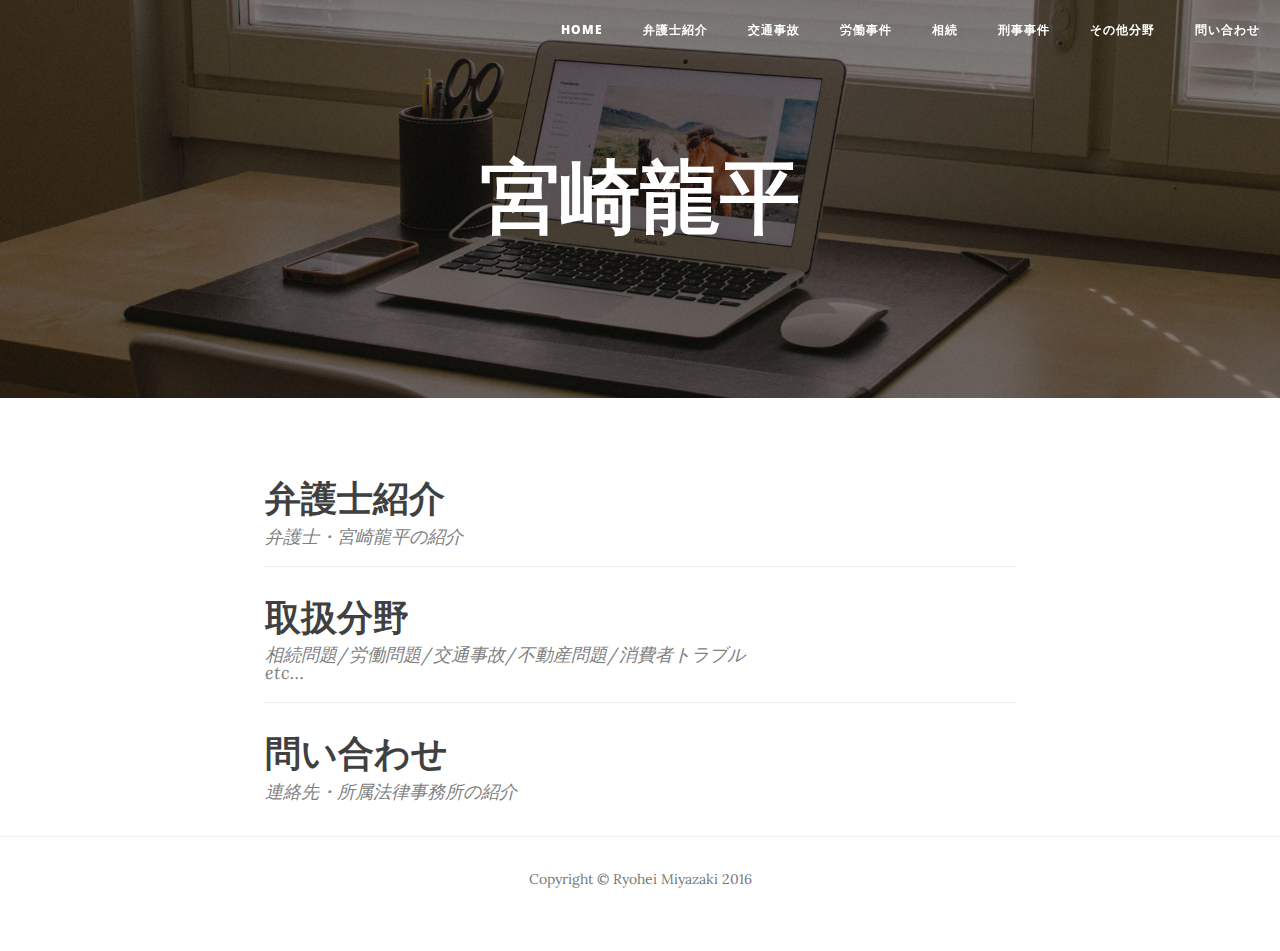
<file: index.html>
<!DOCTYPE html>
<html lang="en">

<head>

    <meta charset="utf-8">
    <meta http-equiv="X-UA-Compatible" content="IE=edge">
    <meta name="viewport" content="width=device-width, initial-scale=1">
    <meta name="description" content="">
    <meta name="author" content="">

    <title>宮崎龍平</title>

    <!-- Bootstrap Core CSS -->
    <link href="css/bootstrap.min.css" rel="stylesheet">

    <!-- Custom CSS -->
    <link href="css/style.css" rel="stylesheet">

    <!-- Custom Fonts -->
    <link href="http://maxcdn.bootstrapcdn.com/font-awesome/4.1.0/css/font-awesome.min.css" rel="stylesheet" type="text/css">
    <link href='http://fonts.googleapis.com/css?family=Lora:400,700,400italic,700italic' rel='stylesheet' type='text/css'>
    <link href='http://fonts.googleapis.com/css?family=Open+Sans:300italic,400italic,600italic,700italic,800italic,400,300,600,700,800' rel='stylesheet' type='text/css'>

    <!-- HTML5 Shim and Respond.js IE8 support of HTML5 elements and media queries -->
    <!-- WARNING: Respond.js doesn't work if you view the page via file:// -->
    <!--[if lt IE 9]>
        <script src="https://oss.maxcdn.com/libs/html5shiv/3.7.0/html5shiv.js"></script>
        <script src="https://oss.maxcdn.com/libs/respond.js/1.4.2/respond.min.js"></script>
    <![endif]-->

</head>

<body>

    <!-- Navigation -->
    <nav class="navbar navbar-default navbar-custom navbar-fixed-top">
        <div class="container-fluid">
            <!-- Brand and toggle get grouped for better mobile display -->
            <div class="navbar-header page-scroll">
                <button type="button" class="navbar-toggle" data-toggle="collapse" data-target="#bs-example-navbar-collapse-1">
                    <span class="sr-only">Toggle navigation</span>
                    <span class="icon-bar"></span>
                    <span class="icon-bar"></span>
                    <span class="icon-bar"></span>
                </button>
                <!--<a class="navbar-brand" href="index.html">宮崎龍平</a>-->
            </div>

            <!-- Collect the nav links, forms, and other content for toggling -->
            <div class="collapse navbar-collapse" id="bs-example-navbar-collapse-1">
                <ul class="nav navbar-nav navbar-right">
                    <li>
                        <a href="index.html">Home</a>
                    </li>
                    <li>
                        <a href="about.html">弁護士紹介</a>
                    </li>
                    <li>
                        <a href="traficc.html">交通事故</a>
                    </li>
                    <li>
                        <a href="labor.html">労働事件</a>
                    </li>
                    <li>
                        <a href="inheritance.html">相続</a>
                    </li>
                    <li>
                        <a href="criminal.html">刑事事件</a>
                    </li>
                    <li>
                        <a href="other.html">その他分野</a>
                    </li>
                    <li>
                        <a href="contact.html">問い合わせ</a>
                    </li> 
                </ul>
            </div>
            <!-- /.navbar-collapse -->
        </div>
        <!-- /.container -->
    </nav>

    <!-- Page Header -->
    <!-- Set your background image for this header on the line below. -->
    <header class="intro-header" style="background-image: url('img/home-bg.jpg')">
        <div class="container">
            <div class="row">
                <div class="col-lg-8 col-lg-offset-2 col-md-10 col-md-offset-1">
                    <div class="site-heading">
                        <h1>宮崎龍平</h1>
                        <!--<hr class="small">-->
                        <!--<span class="subheading"></span>-->
                    </div>
                </div>
            </div>
        </div>
    </header>

    <!-- Main Content -->
    <div class="container">
        <div class="row">
            <div class="col-lg-8 col-lg-offset-2 col-md-10 col-md-offset-1">
                <div class="post-preview">
                    <a href="about.html">
                        <h2 class="post-title">
                            弁護士紹介
                        </h2>
                    </a>
                        <!--<h3 class="post-subtitle" style="color:grey">
                            宮崎龍平</br>
                        </h3>-->
                    <p class="post-meta">
                        弁護士・宮崎龍平の紹介</br>
                    </p>
                </div>
                <hr>
                <div class="post-preview">
                    <a href="work.html">
                        <h2 class="post-title">
                            取扱分野
                        </h2>
                    </a>
                    <p class="post-meta">相続問題/労働問題/交通事故/不動産問題/消費者トラブル</br>etc…</p>
                </div>
                <hr>
                <div class="post-preview">
                    <a href="access.html">
                        <h2 class="post-title">
                            問い合わせ
                        </h2>
                    </a>
                    <p class="post-meta">連絡先・所属法律事務所の紹介</p>
                </div>
                <!--<hr>
                <div class="post-preview">
                    <a href="post.html">
                        <h2 class="post-title">
                            アクセス
                        </h2>
                        <h3 class="post-subtitle">
                            Many say exploration is part of our destiny, but it’s actually our duty to future generations.
                        </h3>
                    </a>
                    <p class="post-meta">Posted by <a href="#">Start Bootstrap</a> on July 8, 2014</p>
                </div>
                <hr>-->
                <!-- Pager -->
                <!--<ul class="pager">
                    <li class="next">
                        <a href="#">ブログはこちら &rarr;</a>
                    </li>
                </ul>-->
            </div>
        </div>
    </div>

    <hr>

    <!-- Footer -->
    <footer>
        <div class="container">
            <div class="row">           
                <p class="copyright text-muted">Copyright &copy; Ryohei Miyazaki 2016</p>
            </div>
        </div>
    </footer>

    <!-- jQuery -->
    <script src="js/jquery.js"></script>

    <!-- Bootstrap Core JavaScript -->
    <script src="js/bootstrap.min.js"></script>

    <!-- Custom Theme JavaScript -->
    <script src="js/clean-blog.min.js"></script>

</body>

</html>
</file>
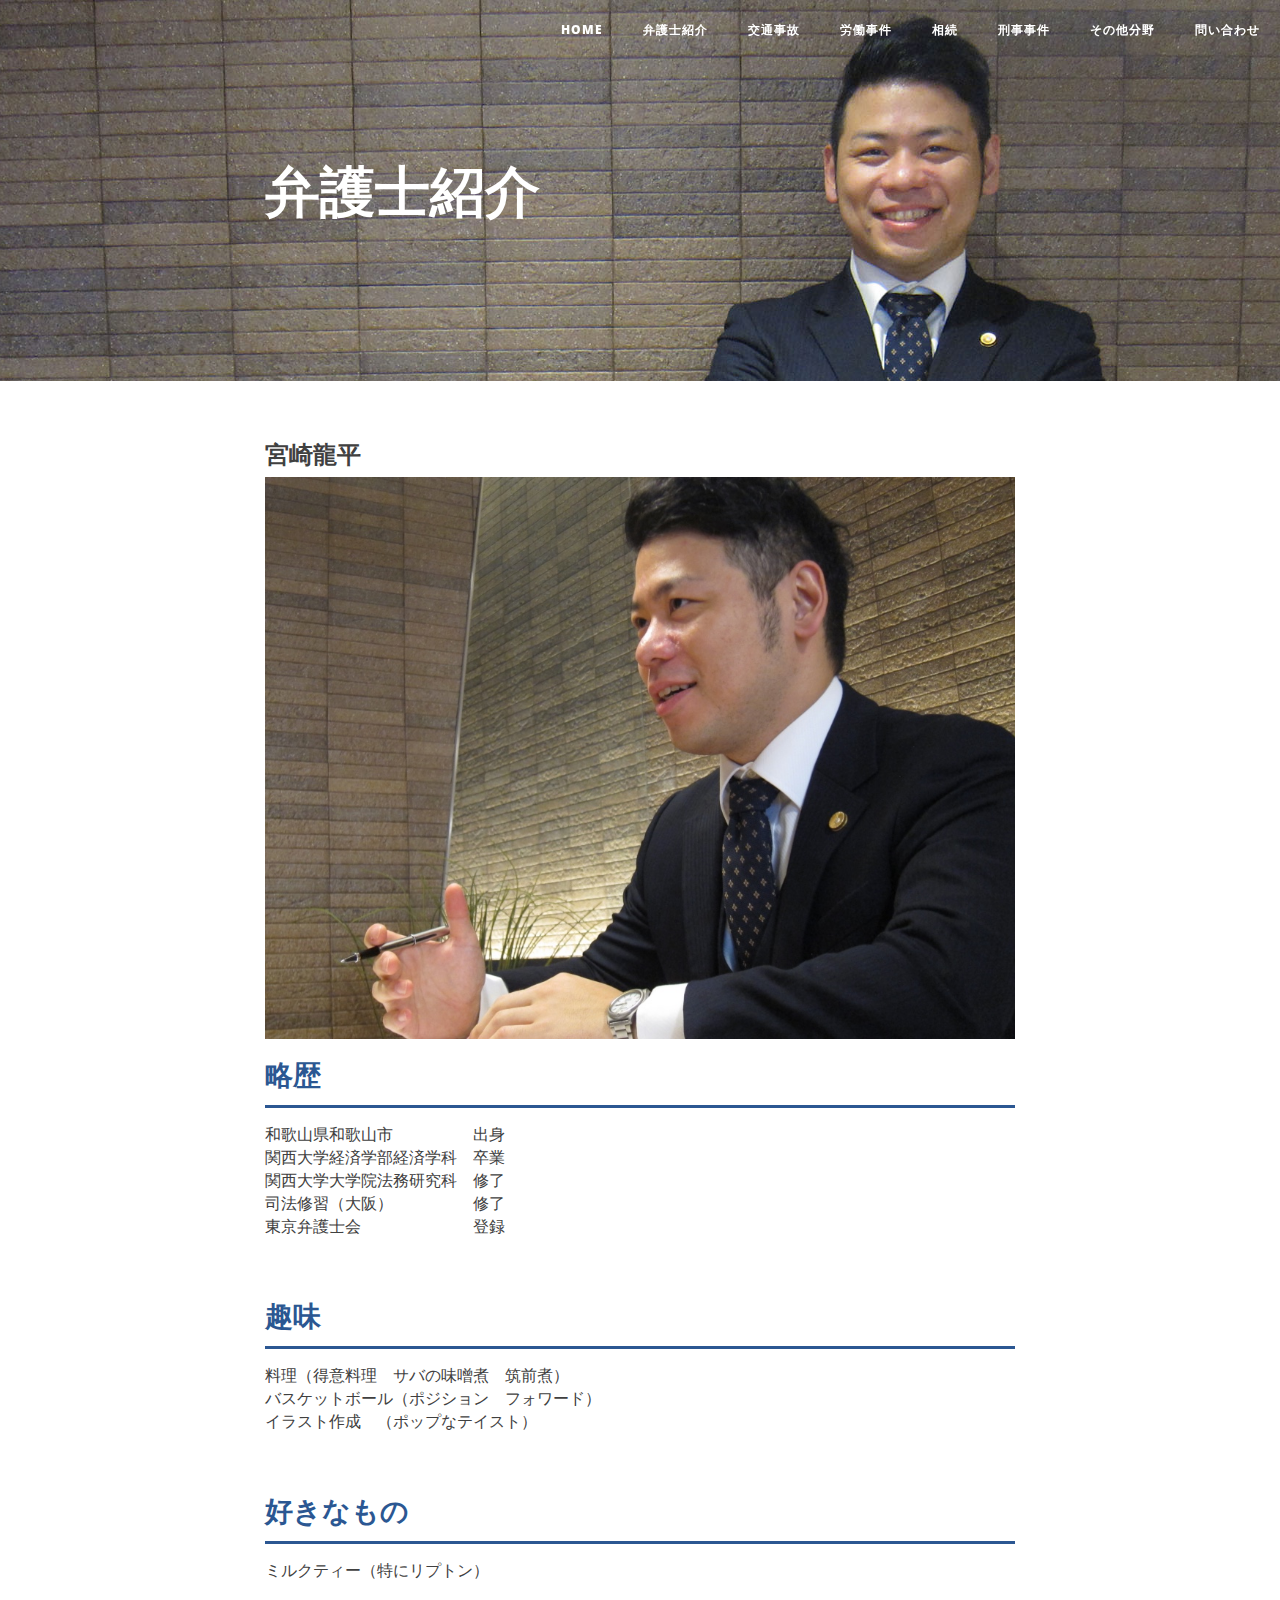
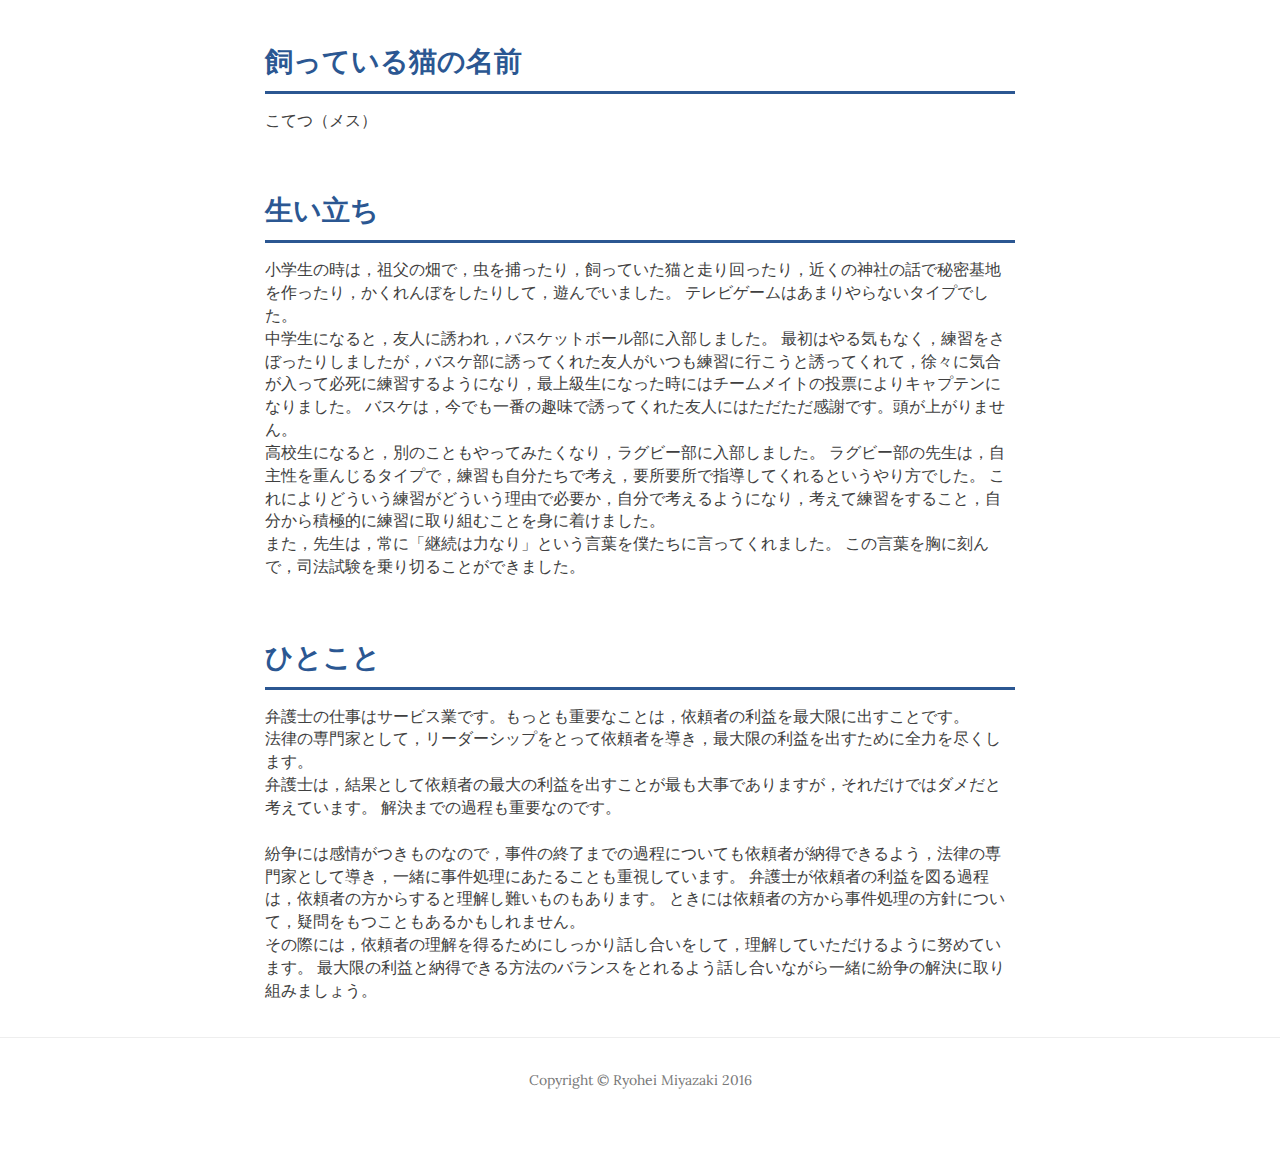
<file: about.html>
<!DOCTYPE html>
<html lang="en">

<head>

    <meta charset="utf-8">
    <meta http-equiv="X-UA-Compatible" content="IE=edge">
    <meta name="viewport" content="width=device-width, initial-scale=1">
    <meta name="description" content="">
    <meta name="author" content="">

    <title>宮崎龍平 - 個人紹介</title>

    <!-- Bootstrap Core CSS -->
    <link href="css/bootstrap.min.css" rel="stylesheet">

    <!-- Custom CSS -->
    <link href="css/style.css" rel="stylesheet">

    <!-- Custom Fonts -->
    <link href="http://maxcdn.bootstrapcdn.com/font-awesome/4.1.0/css/font-awesome.min.css" rel="stylesheet" type="text/css">
    <link href='http://fonts.googleapis.com/css?family=Lora:400,700,400italic,700italic' rel='stylesheet' type='text/css'>
    <link href='http://fonts.googleapis.com/css?family=Open+Sans:300italic,400italic,600italic,700italic,800italic,400,300,600,700,800' rel='stylesheet' type='text/css'>

    <!-- HTML5 Shim and Respond.js IE8 support of HTML5 elements and media queries -->
    <!-- WARNING: Respond.js doesn't work if you view the page via file:// -->
    <!--[if lt IE 9]>
        <script src="https://oss.maxcdn.com/libs/html5shiv/3.7.0/html5shiv.js"></script>
        <script src="https://oss.maxcdn.com/libs/respond.js/1.4.2/respond.min.js"></script>
    <![endif]-->

</head>

<body>

    <!-- Navigation -->
    <nav class="navbar navbar-default navbar-custom navbar-fixed-top">
        <div class="container-fluid">
            <!-- Brand and toggle get grouped for better mobile display -->
            <div class="navbar-header page-scroll">
                <button type="button" class="navbar-toggle" data-toggle="collapse" data-target="#bs-example-navbar-collapse-1">
                    <span class="sr-only">Toggle navigation</span>
                    <span class="icon-bar"></span>
                    <span class="icon-bar"></span>
                    <span class="icon-bar"></span>
                </button>
            </div>

            <!-- Collect the nav links, forms, and other content for toggling -->
            <div class="collapse navbar-collapse" id="bs-example-navbar-collapse-1">
                <ul class="nav navbar-nav navbar-right">
                    <li>
                        <a href="index.html">Home</a>
                    </li>
                    <li>
                        <a href="about.html">弁護士紹介</a>
                    </li>
                    <li>
                        <a href="traficc.html">交通事故</a>
                    </li>
                    <li>
                        <a href="labor.html">労働事件</a>
                    </li>
                    <li>
                        <a href="inheritance.html">相続</a>
                    </li>
                    <li>
                        <a href="criminal.html">刑事事件</a>
                    </li>
                    <li>
                        <a href="other.html">その他分野</a>
                    </li>
                    <li>
                        <a href="contact.html">問い合わせ</a>
                    </li>
                </ul>
            </div>
            <!-- /.navbar-collapse -->
        </div>
        <!-- /.container -->
    </nav>

    <!-- Page Header -->
    <!-- Set your background image for this header on the line below. -->
    <header class="intro-header" style="background-image: url('img/miyazaki_about_bg2.jpg')">
        <div class="container">
            <div class="row">
                <div class="col-lg-8 col-lg-offset-2 col-md-10 col-md-offset-1">
                    <div class="post-heading">
                        <h1>弁護士紹介</h1>
                    </div>
                </div>
            </div>
        </div>
    </header>

    <!-- Main Content -->
    <div class="container">
        <div class="row">
            <div class="col-lg-8 col-lg-offset-2 col-md-10 col-md-offset-1">
                
                <!--<a href="#">
                    <img class="img-responsive" src="img/miyazaki2.jpg" alt="">
                </a>-->
                <h3>宮崎龍平</h3>
                <a href="#">
                    <img class="img-responsive" src="img/miyazaki2.jpg" alt="">
                </a>
                <p>
                    <h2 class="section-heading title-blue" id ="1">略歴</h2>
                    <hr class="blue-line">
                    和歌山県和歌山市　　　　　出身</br>
                    関西大学経済学部経済学科　卒業</br>
                    関西大学大学院法務研究科　修了</br>
                    司法修習（大阪）　　　　　修了</br>
                    東京弁護士会　　　　　　　登録
                </p>
                <br/>
                <p>
                    <h2 class="section-heading title-blue" id ="1">趣味</h2>
                    <hr class="blue-line">
                    料理（得意料理　サバの味噌煮　筑前煮）</br>
                    バスケットボール（ポジション　フォワード）</br>
                    イラスト作成　（ポップなテイスト）
                </p>
                <br/>
                <p>
                    <h2 class="section-heading title-blue" id ="1">好きなもの</h2>
                    <hr class="blue-line">
                    ミルクティー（特にリプトン）
                </p>
                <br/>
                <p>
                    <h2 class="section-heading title-blue" id ="1">飼っている猫の名前</h2>
                    <hr class="blue-line">
                    こてつ（メス）
                </p>
                <br/>
                <p>
                    <h2 class="section-heading title-blue" id ="1">生い立ち</h2>
                    <hr class="blue-line">
                    小学生の時は，祖父の畑で，虫を捕ったり，飼っていた猫と走り回ったり，近くの神社の話で秘密基地を作ったり，かくれんぼをしたりして，遊んでいました。
                    テレビゲームはあまりやらないタイプでした。</br>
                    中学生になると，友人に誘われ，バスケットボール部に入部しました。
                    最初はやる気もなく，練習をさぼったりしましたが，バスケ部に誘ってくれた友人がいつも練習に行こうと誘ってくれて，徐々に気合が入って必死に練習するようになり，最上級生になった時にはチームメイトの投票によりキャプテンになりました。
                    バスケは，今でも一番の趣味で誘ってくれた友人にはただただ感謝です。頭が上がりません。</br>
                    高校生になると，別のこともやってみたくなり，ラグビー部に入部しました。
                    ラグビー部の先生は，自主性を重んじるタイプで，練習も自分たちで考え，要所要所で指導してくれるというやり方でした。
                    これによりどういう練習がどういう理由で必要か，自分で考えるようになり，考えて練習をすること，自分から積極的に練習に取り組むことを身に着けました。</br>
                    また，先生は，常に「継続は力なり」という言葉を僕たちに言ってくれました。
                    この言葉を胸に刻んで，司法試験を乗り切ることができました。

                </p>
                <br/>
                <p>
                    <h2 class="section-heading title-blue" id ="1">ひとこと</h2>
                    <hr class="blue-line">
                    弁護士の仕事はサービス業です。もっとも重要なことは，依頼者の利益を最大限に出すことです。</br>
                    法律の専門家として，リーダーシップをとって依頼者を導き，最大限の利益を出すために全力を尽くします。</br>
                    弁護士は，結果として依頼者の最大の利益を出すことが最も大事でありますが，それだけではダメだと考えています。
                    解決までの過程も重要なのです。</br></br>
                    紛争には感情がつきものなので，事件の終了までの過程についても依頼者が納得できるよう，法律の専門家として導き，一緒に事件処理にあたることも重視しています。
                    弁護士が依頼者の利益を図る過程は，依頼者の方からすると理解し難いものもあります。
                    ときには依頼者の方から事件処理の方針について，疑問をもつこともあるかもしれません。</br>
                    その際には，依頼者の理解を得るためにしっかり話し合いをして，理解していただけるように努めています。
                    最大限の利益と納得できる方法のバランスをとれるよう話し合いながら一緒に紛争の解決に取り組みましょう。
                </p>
            </div>
        </div>
    </div>

    <hr>

    <!-- Footer -->
    <footer>
        <div class="container">
            <div class="row">
                <p class="copyright text-muted">Copyright &copy; Ryohei Miyazaki 2016</p>
            </div>
        </div>
    </footer>

    <!-- jQuery -->
    <script src="js/jquery.js"></script>

    <!-- Bootstrap Core JavaScript -->
    <script src="js/bootstrap.min.js"></script>

    <!-- Custom Theme JavaScript -->
    <script src="js/clean-blog.min.js"></script>

</body>

</html>
</file>
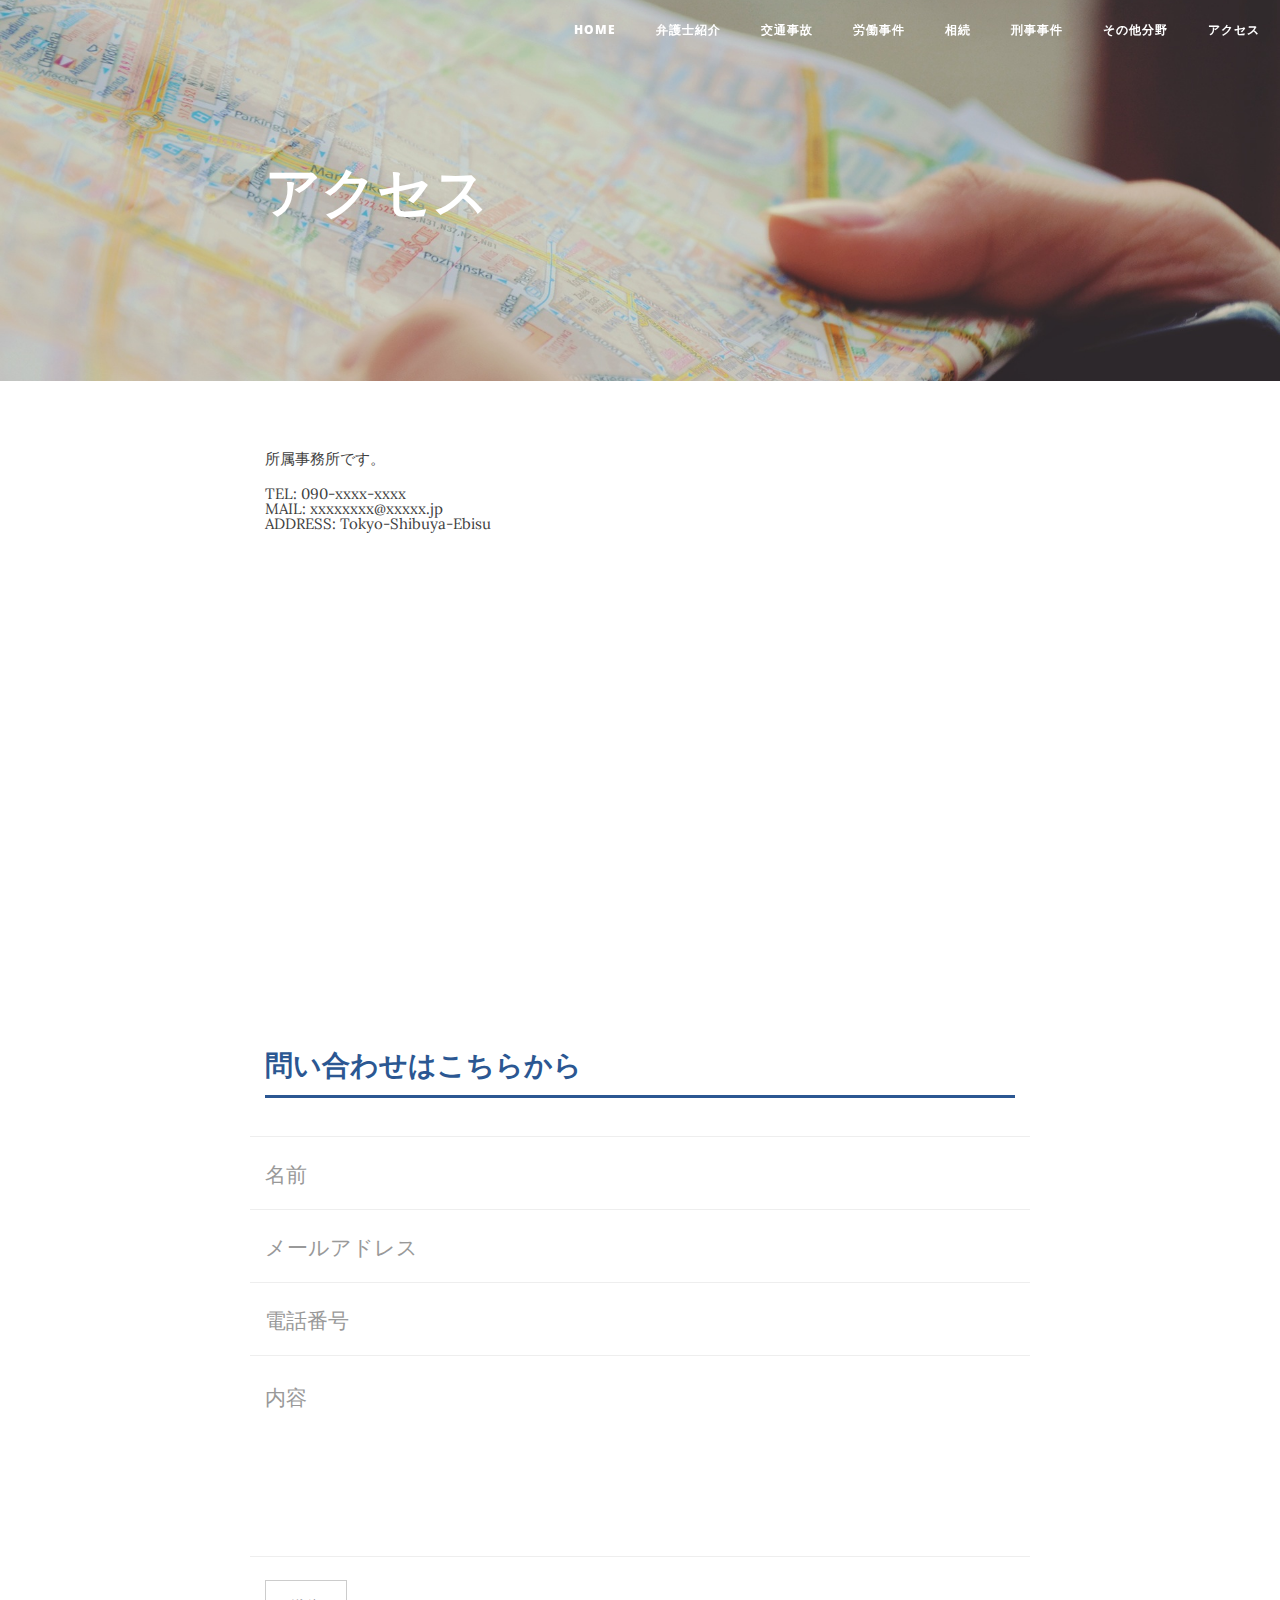
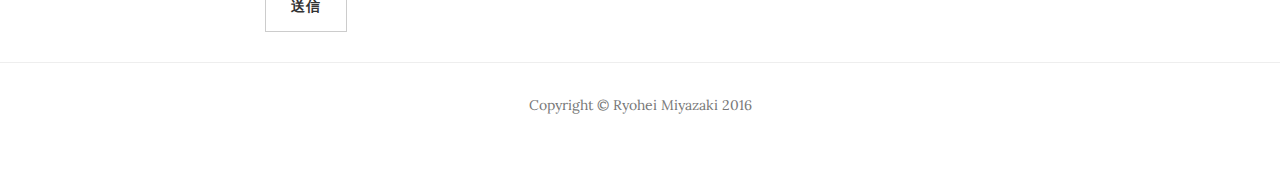
<file: access.html>
<!DOCTYPE html>
<html lang="en">

<head>

    <meta charset="utf-8">
    <meta http-equiv="X-UA-Compatible" content="IE=edge">
    <meta name="viewport" content="width=device-width, initial-scale=1">
    <meta name="description" content="">
    <meta name="author" content="">

    <title>宮崎龍平 - アクセス</title>

    <!-- Bootstrap Core CSS -->
    <link href="css/bootstrap.min.css" rel="stylesheet">

    <!-- Custom CSS -->
    <link href="css/style.css" rel="stylesheet">

    <!-- Custom Fonts -->
    <link href="http://maxcdn.bootstrapcdn.com/font-awesome/4.1.0/css/font-awesome.min.css" rel="stylesheet" type="text/css">
    <link href='http://fonts.googleapis.com/css?family=Lora:400,700,400italic,700italic' rel='stylesheet' type='text/css'>
    <link href='http://fonts.googleapis.com/css?family=Open+Sans:300italic,400italic,600italic,700italic,800italic,400,300,600,700,800' rel='stylesheet' type='text/css'>

    <!-- HTML5 Shim and Respond.js IE8 support of HTML5 elements and media queries -->
    <!-- WARNING: Respond.js doesn't work if you view the page via file:// -->
    <!--[if lt IE 9]>
        <script src="https://oss.maxcdn.com/libs/html5shiv/3.7.0/html5shiv.js"></script>
        <script src="https://oss.maxcdn.com/libs/respond.js/1.4.2/respond.min.js"></script>
    <![endif]-->

</head>

<body>

    <!-- Navigation -->
    <nav class="navbar navbar-default navbar-custom navbar-fixed-top">
        <div class="container-fluid">
            <!-- Brand and toggle get grouped for better mobile display -->
            <div class="navbar-header page-scroll">
                <button type="button" class="navbar-toggle" data-toggle="collapse" data-target="#bs-example-navbar-collapse-1">
                    <span class="sr-only">Toggle navigation</span>
                    <span class="icon-bar"></span>
                    <span class="icon-bar"></span>
                    <span class="icon-bar"></span>
                </button>
            </div>

            <!-- Collect the nav links, forms, and other content for toggling -->
            <div class="collapse navbar-collapse" id="bs-example-navbar-collapse-1">
                <ul class="nav navbar-nav navbar-right">
                    <li>
                        <a href="index.html">Home</a>
                    </li>
                    <li>
                        <a href="about.html">弁護士紹介</a>
                    </li>
                    <li>
                        <a href="traficc.html">交通事故</a>
                    </li>
                    <li>
                        <a href="labor.html">労働事件</a>
                    </li>
                    <li>
                        <a href="inheritance.html">相続</a>
                    </li>
                    <li>
                        <a href="criminal.html">刑事事件</a>
                    </li>
                    <li>
                        <a href="other.html">その他分野</a>
                    </li>
                    <li>
                        <a href="access.html">アクセス</a>
                    </li> 
                </ul>
            </div>
            <!-- /.navbar-collapse -->
        </div>
        <!-- /.container -->
    </nav>

    <!-- Page Header -->
    <!-- Set your background image for this header on the line below. -->
    <header class="intro-header" style="background-image: url('img/map.jpg')">
        <div class="container">
            <div class="row">
                <div class="col-lg-8 col-lg-offset-2 col-md-10 col-md-offset-1">
                    <div class="post-heading">
                        <h1>アクセス</h1>
                    </div>
                </div>
            </div>
        </div>
    </header>

    <!-- Main Content -->
    <div class="container">
        <div class="row">
            <div class="col-lg-8 col-lg-offset-2 col-md-10 col-md-offset-1">
                <!--<a href="#">
                    <img class="img-responsive" src="img/post-sample-image.jpg" alt="">
                </a>-->
                <p>所属事務所です。</p>
                <p>
                    TEL: 090-xxxx-xxxx</br>
                    MAIL: xxxxxxxx@xxxxx.jp</br>
                    ADDRESS: Tokyo-Shibuya-Ebisu
                </p>
                <iframe src="https://www.google.com/maps/embed?pb=!1m18!1m12!1m3!1d1621.110229866834!2d139.71669280434284!3d35.646939646766384!2m3!1f0!2f0!3f0!3m2!1i1024!2i768!4f13.1!3m3!1m2!1s0x60188b136996d91d%3A0x4d305a48c5a735c0!2z44CSMTUwLTAwMTMg5p2x5Lqs6YO95riL6LC35Yy65oG15q-U5a-_77yS5LiB55uu77yW4oiS77yT77yQIO-8o--8i--8suOCs-ODrOOCr-ODhuOCo-ODluODrOOCuOODh-ODs-OCueaBteavlOWvvw!5e0!3m2!1sja!2sjp!4v1446540530117" height="450" frameborder="0" style="border:0;width:100%;" allowfullscreen></iframe>
                <!-- Contact Form - Enter your email address on line 19 of the mail/contact_me.php file to make this form work. -->
                <!-- WARNING: Some web hosts do not allow emails to be sent through forms to common mail hosts like Gmail or Yahoo. It's recommended that you use a private domain email address! -->
                <!-- NOTE: To use the contact form, your site must be on a live web host with PHP! The form will not work locally! -->
                <br />
                <br />
                <h2 class="section-heading title-blue" id ="1">問い合わせはこちらから</h2>
                <hr class="blue-line">
                <br />
               <form name="sentMessage" id="contactForm" novalidate>
                    <div class="row control-group">
                        <div class="form-group col-xs-12 floating-label-form-group controls">
                            <label>name</label>
                            <input type="text" class="form-control" placeholder="名前" id="name" required data-validation-required-message="Please enter your name.">
                            <p class="help-block text-danger"></p>
                        </div>
                    </div>
                    <div class="row control-group">
                        <div class="form-group col-xs-12 floating-label-form-group controls">
                            <label>email</label>
                            <input type="email" class="form-control" placeholder="メールアドレス" id="email" required data-validation-required-message="Please enter your email address.">
                            <p class="help-block text-danger"></p>
                        </div>
                    </div>
                    <div class="row control-group">
                        <div class="form-group col-xs-12 floating-label-form-group controls">
                            <label>phone</label>
                            <input type="tel" class="form-control" placeholder="電話番号" id="phone" required data-validation-required-message="Please enter your phone number.">
                            <p class="help-block text-danger"></p>
                        </div>
                    </div>
                    <div class="row control-group">
                        <div class="form-group col-xs-12 floating-label-form-group controls">
                            <label>message</label>
                            <textarea rows="5" class="form-control" placeholder="内容" id="message" required data-validation-required-message="Please enter a message."></textarea>
                            <p class="help-block text-danger"></p>
                        </div>
                    </div>
                    <br>
                    <div id="success"></div>
                    <div class="row">
                        <div class="form-group col-xs-12">
                            <button type="submit" class="btn btn-default">送信</button>
                        </div>
                    </div>
                </form>
            </div>
        </div>
    </div>

    <hr>

    <!-- Footer -->
    <footer>
        <div class="container">
            <div class="row">
                <p class="copyright text-muted">Copyright &copy; Ryohei Miyazaki 2016</p>
            </div>
        </div>
    </footer>

    <!-- jQuery -->
    <script src="js/jquery.js"></script>

    <!-- Bootstrap Core JavaScript -->
    <script src="js/bootstrap.min.js"></script>

    <!-- Custom Theme JavaScript -->
    <script src="js/clean-blog.min.js"></script>

</body>

</html>
</file>
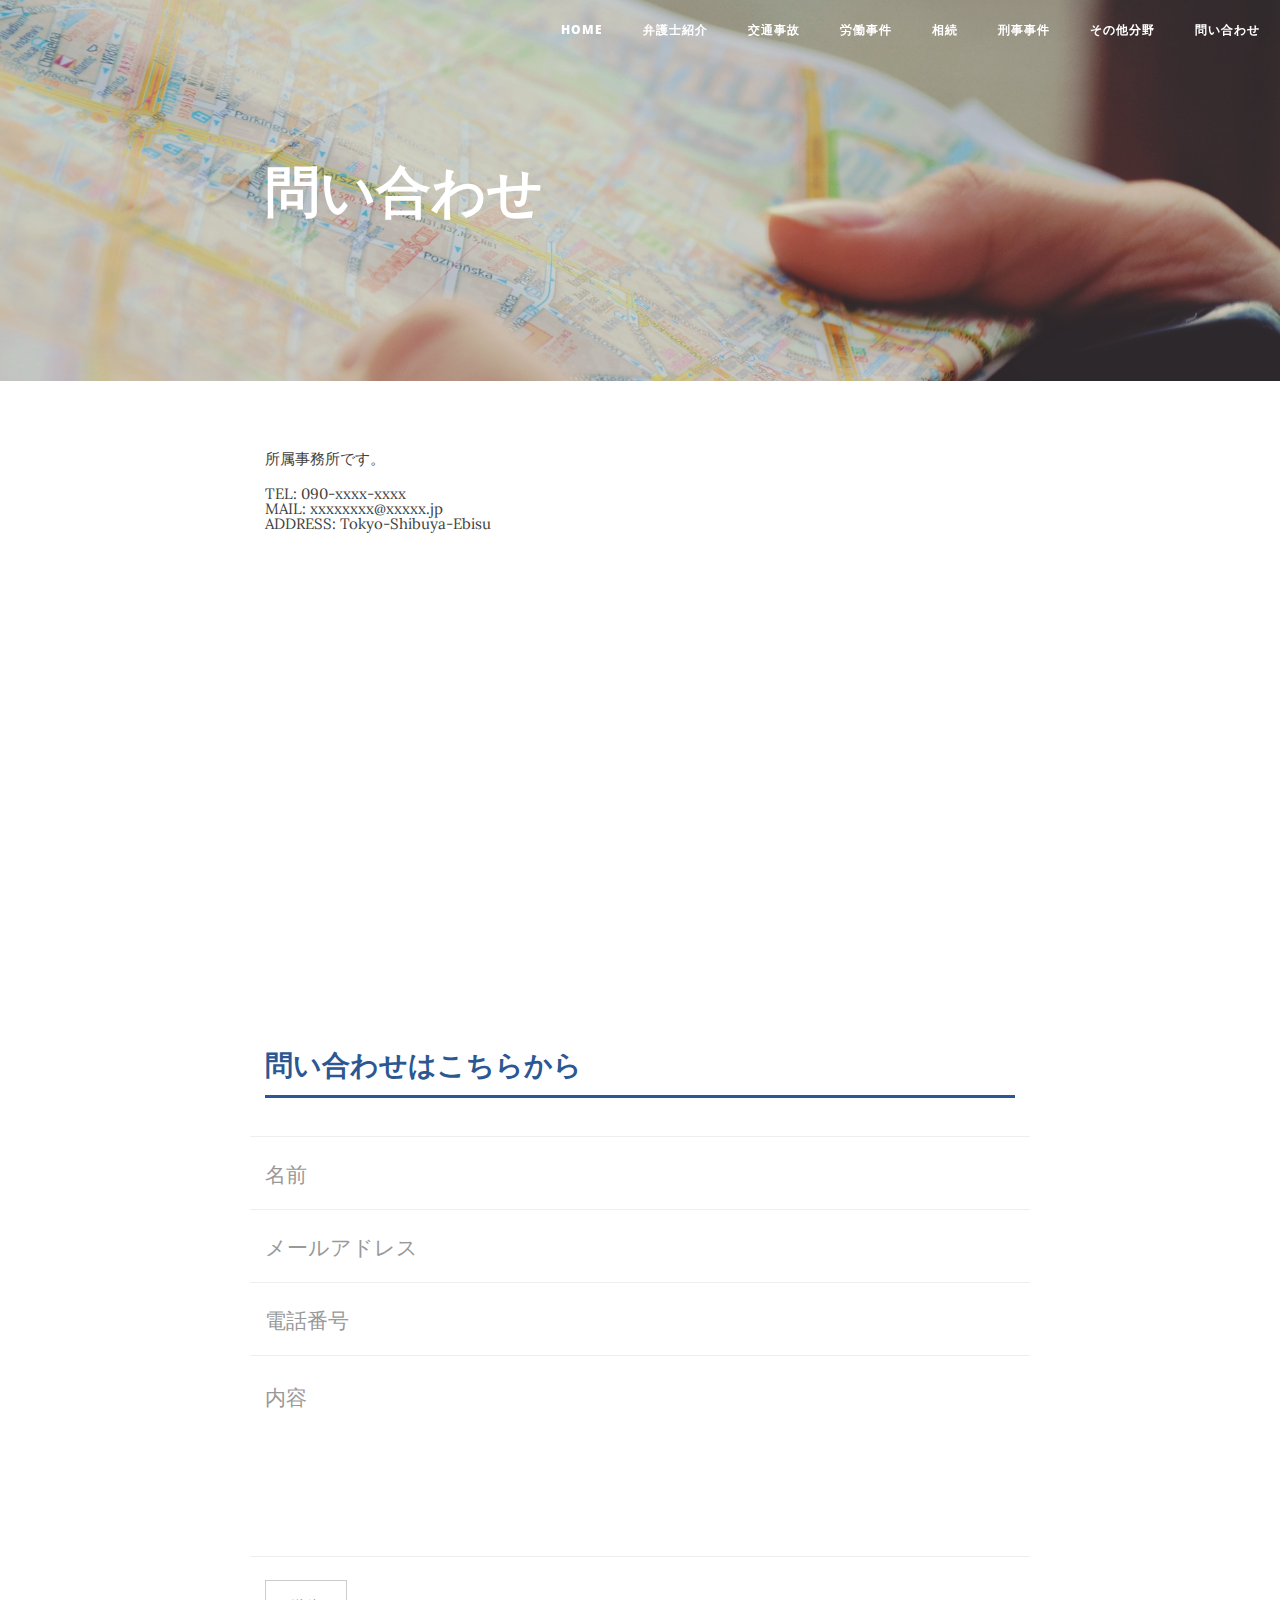
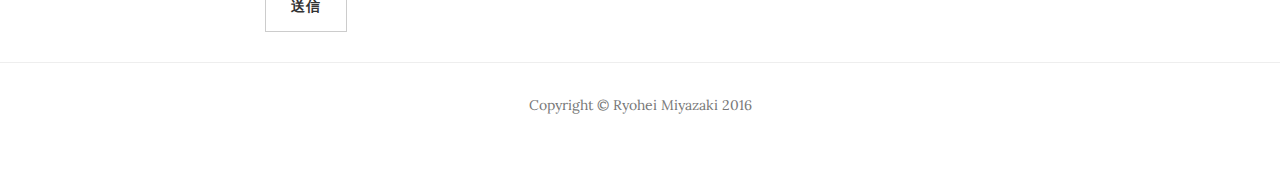
<file: contact.html>
<!DOCTYPE html>
<html lang="en">

<head>

    <meta charset="utf-8">
    <meta http-equiv="X-UA-Compatible" content="IE=edge">
    <meta name="viewport" content="width=device-width, initial-scale=1">
    <meta name="description" content="">
    <meta name="author" content="">

    <title>宮崎龍平 - 問い合わせ</title>

    <!-- Bootstrap Core CSS -->
    <link href="css/bootstrap.min.css" rel="stylesheet">

    <!-- Custom CSS -->
    <link href="css/style.css" rel="stylesheet">

    <!-- Custom Fonts -->
    <link href="http://maxcdn.bootstrapcdn.com/font-awesome/4.1.0/css/font-awesome.min.css" rel="stylesheet" type="text/css">
    <link href='http://fonts.googleapis.com/css?family=Lora:400,700,400italic,700italic' rel='stylesheet' type='text/css'>
    <link href='http://fonts.googleapis.com/css?family=Open+Sans:300italic,400italic,600italic,700italic,800italic,400,300,600,700,800' rel='stylesheet' type='text/css'>

    <!-- HTML5 Shim and Respond.js IE8 support of HTML5 elements and media queries -->
    <!-- WARNING: Respond.js doesn't work if you view the page via file:// -->
    <!--[if lt IE 9]>
        <script src="https://oss.maxcdn.com/libs/html5shiv/3.7.0/html5shiv.js"></script>
        <script src="https://oss.maxcdn.com/libs/respond.js/1.4.2/respond.min.js"></script>
    <![endif]-->

</head>

<body>

    <!-- Navigation -->
    <nav class="navbar navbar-default navbar-custom navbar-fixed-top">
        <div class="container-fluid">
            <!-- Brand and toggle get grouped for better mobile display -->
            <div class="navbar-header page-scroll">
                <button type="button" class="navbar-toggle" data-toggle="collapse" data-target="#bs-example-navbar-collapse-1">
                    <span class="sr-only">Toggle navigation</span>
                    <span class="icon-bar"></span>
                    <span class="icon-bar"></span>
                    <span class="icon-bar"></span>
                </button>
            </div>

            <!-- Collect the nav links, forms, and other content for toggling -->
            <div class="collapse navbar-collapse" id="bs-example-navbar-collapse-1">
                <ul class="nav navbar-nav navbar-right">
                    <li>
                        <a href="index.html">Home</a>
                    </li>
                    <li>
                        <a href="about.html">弁護士紹介</a>
                    </li>
                    <li>
                        <a href="traficc.html">交通事故</a>
                    </li>
                    <li>
                        <a href="labor.html">労働事件</a>
                    </li>
                    <li>
                        <a href="inheritance.html">相続</a>
                    </li>
                    <li>
                        <a href="criminal.html">刑事事件</a>
                    </li>
                    <li>
                        <a href="other.html">その他分野</a>
                    </li>
                    <li>
                        <a href="contact.html">問い合わせ</a>
                    </li> 
                </ul>
            </div>
            <!-- /.navbar-collapse -->
        </div>
        <!-- /.container -->
    </nav>

    <!-- Page Header -->
    <!-- Set your background image for this header on the line below. -->
    <header class="intro-header" style="background-image: url('img/map.jpg')">
        <div class="container">
            <div class="row">
                <div class="col-lg-8 col-lg-offset-2 col-md-10 col-md-offset-1">
                    <div class="post-heading">
                        <h1>問い合わせ</h1>
                    </div>
                </div>
            </div>
        </div>
    </header>

    <!-- Main Content -->
    <div class="container">
        <div class="row">
            <div class="col-lg-8 col-lg-offset-2 col-md-10 col-md-offset-1">
                <!--<a href="#">
                    <img class="img-responsive" src="img/post-sample-image.jpg" alt="">
                </a>-->
                <p>所属事務所です。</p>
                <p>
                    TEL: 090-xxxx-xxxx</br>
                    MAIL: xxxxxxxx@xxxxx.jp</br>
                    ADDRESS: Tokyo-Shibuya-Ebisu
                </p>
                <iframe src="https://www.google.com/maps/embed?pb=!1m18!1m12!1m3!1d1621.110229866834!2d139.71669280434284!3d35.646939646766384!2m3!1f0!2f0!3f0!3m2!1i1024!2i768!4f13.1!3m3!1m2!1s0x60188b136996d91d%3A0x4d305a48c5a735c0!2z44CSMTUwLTAwMTMg5p2x5Lqs6YO95riL6LC35Yy65oG15q-U5a-_77yS5LiB55uu77yW4oiS77yT77yQIO-8o--8i--8suOCs-ODrOOCr-ODhuOCo-ODluODrOOCuOODh-ODs-OCueaBteavlOWvvw!5e0!3m2!1sja!2sjp!4v1446540530117" height="450" frameborder="0" style="border:0;width:100%;" allowfullscreen></iframe>
                <!-- Contact Form - Enter your email address on line 19 of the mail/contact_me.php file to make this form work. -->
                <!-- WARNING: Some web hosts do not allow emails to be sent through forms to common mail hosts like Gmail or Yahoo. It's recommended that you use a private domain email address! -->
                <!-- NOTE: To use the contact form, your site must be on a live web host with PHP! The form will not work locally! -->
                <br />
                <br />
                <h2 class="section-heading title-blue" id ="1">問い合わせはこちらから</h2>
                <hr class="blue-line">
                <br />
               <form name="sentMessage" id="contactForm" novalidate>
                    <div class="row control-group">
                        <div class="form-group col-xs-12 floating-label-form-group controls">
                            <label>name</label>
                            <input type="text" class="form-control" placeholder="名前" id="name" required data-validation-required-message="Please enter your name.">
                            <p class="help-block text-danger"></p>
                        </div>
                    </div>
                    <div class="row control-group">
                        <div class="form-group col-xs-12 floating-label-form-group controls">
                            <label>email</label>
                            <input type="email" class="form-control" placeholder="メールアドレス" id="email" required data-validation-required-message="Please enter your email address.">
                            <p class="help-block text-danger"></p>
                        </div>
                    </div>
                    <div class="row control-group">
                        <div class="form-group col-xs-12 floating-label-form-group controls">
                            <label>phone</label>
                            <input type="tel" class="form-control" placeholder="電話番号" id="phone" required data-validation-required-message="Please enter your phone number.">
                            <p class="help-block text-danger"></p>
                        </div>
                    </div>
                    <div class="row control-group">
                        <div class="form-group col-xs-12 floating-label-form-group controls">
                            <label>message</label>
                            <textarea rows="5" class="form-control" placeholder="内容" id="message" required data-validation-required-message="Please enter a message."></textarea>
                            <p class="help-block text-danger"></p>
                        </div>
                    </div>
                    <br>
                    <div id="success"></div>
                    <div class="row">
                        <div class="form-group col-xs-12">
                            <button type="submit" class="btn btn-default">送信</button>
                        </div>
                    </div>
                </form>
            </div>
        </div>
    </div>

    <hr>

    <!-- Footer -->
    <footer>
        <div class="container">
            <div class="row">
                <p class="copyright text-muted">Copyright &copy; Ryohei Miyazaki 2016</p>
            </div>
        </div>
    </footer>

    <!-- jQuery -->
    <script src="js/jquery.js"></script>

    <!-- Bootstrap Core JavaScript -->
    <script src="js/bootstrap.min.js"></script>

    <!-- Custom Theme JavaScript -->
    <script src="js/clean-blog.min.js"></script>

</body>

</html>
</file>
<file: css/style.css>
/*!
 * Clean Blog v1.0.0 (http://startbootstrap.com)
 * Copyright 2014 Start Bootstrap
 * Licensed under Apache 2.0 (https://github.com/IronSummitMedia/startbootstrap/blob/gh-pages/LICENSE)
 */

body{
	font-family:Lora,'Times New Roman',serif;
	/*font-size:18px;*/
	color:#404040
}
p{
	line-height:1;
	font-size:15px;
	margin:20px 0
}
p a{
	text-decoration:underline
}
h1,h2,h3,h4,h5,h6{
	font-family:'Open Sans','Helvetica Neue',Helvetica,Arial,sans-serif;
	font-weight:800
}
a{
	color:#404040
}
a:hover,a:focus{
	color:#0085a1
}
a img:hover,a img:focus{
	cursor:zoom-in
}
blockquote{
/*	color:gray;*/
/*	font-style:italic;*/
	line-height:1;
    font-size:12.5px;
}
hr.small{
	max-width:100px;
	margin:15px auto;
	border-width:4px;
	border-color:#fff
}
.navbar-custom{
	position:absolute;
	top:0;
	left:0;
	width:100%;
	z-index:3;
	font-family:'Open Sans','Helvetica Neue',Helvetica,Arial,sans-serif
}
.navbar-custom .navbar-brand{
	font-weight:800
}
.navbar-custom .nav li a{
	text-transform:uppercase;
	font-size:12px;
	font-weight:800;
	letter-spacing:1px
}
@media only screen and (min-width:768px){
	.navbar-custom{
		background:0 0;
		border-bottom:1px solid transparent
		}
	.navbar-custom .navbar-brand{
		color:#fff;
		padding:20px
	}
	.navbar-custom .navbar-brand:hover,.navbar-custom .navbar-brand:focus{
		color:rgba(255,255,255,.8)
	}
	.navbar-custom .nav li a{
		color:#fff;
		padding:20px
	}
	.navbar-custom .nav li a:hover,.navbar-custom .nav li a:focus{
		color:rgba(255,255,255,.8)
	}
}
@media only screen and (min-width:1170px){
	.navbar-custom{
		-webkit-transition:background-color .3s;
		-moz-transition:background-color .3s;
		transition:background-color .3s;
		-webkit-transform:translate3d(0,0,0);
		-moz-transform:translate3d(0,0,0);
		-ms-transform:translate3d(0,0,0);
		-o-transform:translate3d(0,0,0);
		transform:translate3d(0,0,0);
		-webkit-backface-visibility:hidden;
		backface-visibility:hidden
	}
	.navbar-custom.is-fixed{
		position:fixed;
		top:-61px;
		background-color:rgba(255,255,255,.9);
		border-bottom:1px solid #f2f2f2;
		-webkit-transition:-webkit-transform .3s;
		-moz-transition:-moz-transform .3s;
		transition:transform .3s
	}
	.navbar-custom.is-fixed .navbar-brand{
		color:#404040
	}
	.navbar-custom.is-fixed .navbar-brand:hover,.navbar-custom.is-fixed .navbar-brand:focus{
		color:#0085a1
	}
	.navbar-custom.is-fixed .nav li a{
		color:#404040
	}
	.navbar-custom.is-fixed .nav li a:hover,.navbar-custom.is-fixed .nav li a:focus{
		color:#0085a1
	}
	.navbar-custom.is-visible{
		-webkit-transform:translate3d(0,100%,0);
		-moz-transform:translate3d(0,100%,0);
		-ms-transform:translate3d(0,100%,0);
		-o-transform:translate3d(0,100%,0);
		transform:translate3d(0,100%,0)
	}
}
.intro-header{
	background-color:gray;
	background:no-repeat center center;
	background-attachment:scroll;
	-webkit-background-size:cover;
	-moz-background-size:cover;
	background-size:cover;
	-o-background-size:cover;
	margin-bottom:50px
}
.intro-header .site-heading,.intro-header .post-heading,.intro-header .page-heading{
	padding:100px 0 50px;
	color:#fff;
}
@media only screen and (min-width:768px){
	.intro-header .site-heading,.intro-header .post-heading,.intro-header .page-heading{
		padding:150px 0
		}
	}
	.intro-header .site-heading,.intro-header .page-heading{
		text-align:center
	}
	.intro-header .site-heading h1,.intro-header .page-heading h1{
		margin-top:0;
		font-size:50px
	}
	.intro-header .site-heading .subheading,.intro-header .page-heading .subheading{
		font-size:24px;
		line-height:1.1;
		display:block;
		font-family:'Open Sans','Helvetica Neue',Helvetica,Arial,sans-serif;
		font-weight:300;
		margin:10px 0 0
	}
@media only screen and (min-width:768px){
	.intro-header .site-heading h1,.intro-header .page-heading h1{
		font-size:80px
		}
	}
	.intro-header .post-heading h1{
		font-size:35px
		}
	.intro-header .post-heading .subheading,.intro-header .post-heading .meta{
		line-height:1.1;
		display:block
	}
	.intro-header .post-heading .subheading{
		font-family:'Open Sans','Helvetica Neue',Helvetica,Arial,sans-serif;
		font-size:24px;
		margin:10px 0 30px;
		font-weight:600;
	}
	.intro-header .post-heading .meta{
		font-family:Lora,'Times New Roman',serif;
		font-style:italic;
		font-weight:300;
		font-size:20px
	}
	.intro-header .post-heading .meta a{
		color:#fff
	}
@media only screen and (min-width:768px){
	.intro-header .post-heading h1{
		font-size:55px;
	}
	.intro-header .post-heading .subheading{
		font-size:30px
		}
	}
	.post-preview>a{
		color:#404040
	}
	.post-preview>a:hover,.post-preview>a:focus{
		text-decoration:none;
		color:#0085a1
	}
	.post-preview>a>.post-title{
		font-size:28px;
		margin-top:30px;
		margin-bottom:10px;
	}
	.post-preview>a>.post-subtitle{
		margin:0;
		font-weight:300;
		margin-bottom:10px
	}
	.post-preview>.post-meta{
		color:gray;
		font-size:18px;
		font-style:italic;
		margin-top:0;
	}
	.post-preview>.post-meta>a{
		text-decoration:none;
		color:#404040;
	}
	.post-preview>.post-meta>a:hover,.post-preview>.post-meta>a:focus{
		color:#0085a1;
		text-decoration:underline;
	}
@media only screen and (min-width:768px){
	.post-preview>a>.post-title{
		font-size:36px;
		}
	}
	.section-heading{
		font-size:28px;
		/*margin-top:60px;*/
		margin-top:20px;
		font-weight:700;
	}
	.caption{
		text-align:center;
		font-size:14px;
		padding:10px;
		font-style:italic;
		margin:0;
		display:block;
		border-bottom-right-radius:5px;
		border-bottom-left-radius:5px;
	}
footer{
	padding:0px 0 65px;
}
footer .list-inline{
	margin:0;
	padding:0;
}
footer .copyright{
	font-size:14px;
	text-align:center;
	margin-bottom:0;
}
.floating-label-form-group{
	font-size:14px;
	position:relative;
	margin-bottom:0;
	padding-bottom:.5em;
	border-bottom:1px solid #eee;
}
.floating-label-form-group input,.floating-label-form-group textarea{
	z-index:1;
	position:relative;
	padding-right:0;
	padding-left:0;
	border:none;
	border-radius:0;
	font-size:1.5em;
	background:0 0;
	box-shadow:none!important;
	resize:none;
}
.floating-label-form-group label{
	display:block;
	z-index:0;
	position:relative;
	top:2em;
	margin:0;
	font-size:.85em;
	line-height:1.764705882em;
	vertical-align:middle;
	vertical-align:baseline;
	opacity:0;
	-webkit-transition:top .3s ease,opacity .3s ease;
	-moz-transition:top .3s ease,opacity .3s ease;
	-ms-transition:top .3s ease,opacity .3s ease;
	transition:top .3s ease,opacity .3s ease
}
.floating-label-form-group::not(:first-child){
	padding-left:14px;
	border-left:1px solid #eee;
}
.floating-label-form-group-with-value label{
	top:0;
	opacity:1;
}
.floating-label-form-group-with-focus label{
	color:#0085a1;
}
form .row:first-child .floating-label-form-group{
	border-top:1px solid #eee;
}
.btn{
	font-family:'Open Sans','Helvetica Neue',Helvetica,Arial,sans-serif;
	text-transform:uppercase;
	font-size:14px;
	font-weight:800;
	letter-spacing:1px;
	border-radius:0;
	padding:15px 25px;
}
.btn-lg{
	font-size:16px;
	padding:25px 35px;
}
.btn-default:hover,.btn-default:focus{
	background-color:#0085a1;
	border:1px solid #0085a1;
	color:#fff;
}
.pager{
	margin:20px 0 0;
}
.pager li>a,.pager li>span{
	font-family:'Open Sans','Helvetica Neue',Helvetica,Arial,sans-serif;
	text-transform:uppercase;
	font-size:14px;
	font-weight:800;
	letter-spacing:1px;
	padding:15px 25px;
	background-color:#fff;
	border-radius:0;
}
.pager li>a:hover,.pager li>a:focus{
	color:#fff;
	background-color:#0085a1;
	border:1px solid #0085a1;
}
.pager .disabled>a,.pager .disabled>a:hover,.pager .disabled>a:focus,.pager .disabled>span{
	color:gray;
	background-color:#404040;
	cursor:not-allowed;
	}::-moz-selection{
	color:#fff;
	text-shadow:none;
	background:#0085a1;
	}::selection{
		color:#fff;
		text-shadow:none;
		background:#4aa3df;
	}
	img::selection{
		color:#fff;
		background:0 0;
	}
	img::-moz-selection{
		color:#fff;
		background:0 0;
	}
	body{
		webkit-tap-highlight-color:#0085a1;
	}


/**myself css**/
.expert-nav {
  margin: 0 0 30px;
  padding: 0;
  font-size: 14px;
  list-style-type: none;
}
/*clearfix*/
.expert-nav:after {
  content: "";
  clear: both;
  display: block;
}
.expert-nav li {
  float: left;
  width: 48%;
  text-align: center;
  border: 1px solid #ddd;
  margin: 2px 2px;

  -webkit-box-sizing: border-box;
  -moz-box-sizing: border-box;
  box-sizing: border-box;
}
/*奇数のli要素に適応*/
.expert-nav li:nth-child(odd) {
  border-right: 1px solid #ddd;
}
.expert-nav a {
  display: block;
  line-height: 44px;
  color: #000;
  text-decoration: none;
}
.expert-nav a:hover {
  color: #fff;
  background: #4aa3df;
  border:none;
}
/*横幅1280px以上に適応*/
@media screen and (min-width: 1800px) {
    .expert-nav {
      display: table;
      table-layout: fixed;
      width: 100%;
      border-top: none;
      border-collapse: collapse;
    }
    .expert-nav li {
      float: none;
      display: table-cell;
      width: 100%;
      border-bottom: none;
      border: 1px solid #aaa;
    }
}

.expert-center-nav {
  margin: 0 0 30px;
  padding: 0;
  font-size: 14px;
  list-style-type: none;
}
/*clearfix*/
.expert-center-nav:after {
  content: "";
  clear: both;
  display: block;
}
.expert-center-nav li {
  width: 100%;
  text-align: center;
  border: 1px solid #ddd;
  margin: 2px 2px;

  -webkit-box-sizing: border-box;
  -moz-box-sizing: border-box;
  box-sizing: border-box;
}

.expert-center-nav a {
  display: block;
  line-height: 44px;
  color: #000;
  text-decoration: none;
}
.expert-center-nav a:hover {
  color: #fff;
  background: #4aa3df;
  border:none;
}
/******* title *******/
.title-blue{
   color: #2B5792;
}
.blue-line{
    border-color: #2B5792;
    border-width: 3px 0 0 0;
}
.black-line{
    border-color: #000;
    border-width: 1px 0px 0px 0px;
}
/***************タブメニュー*****************/
</file>
